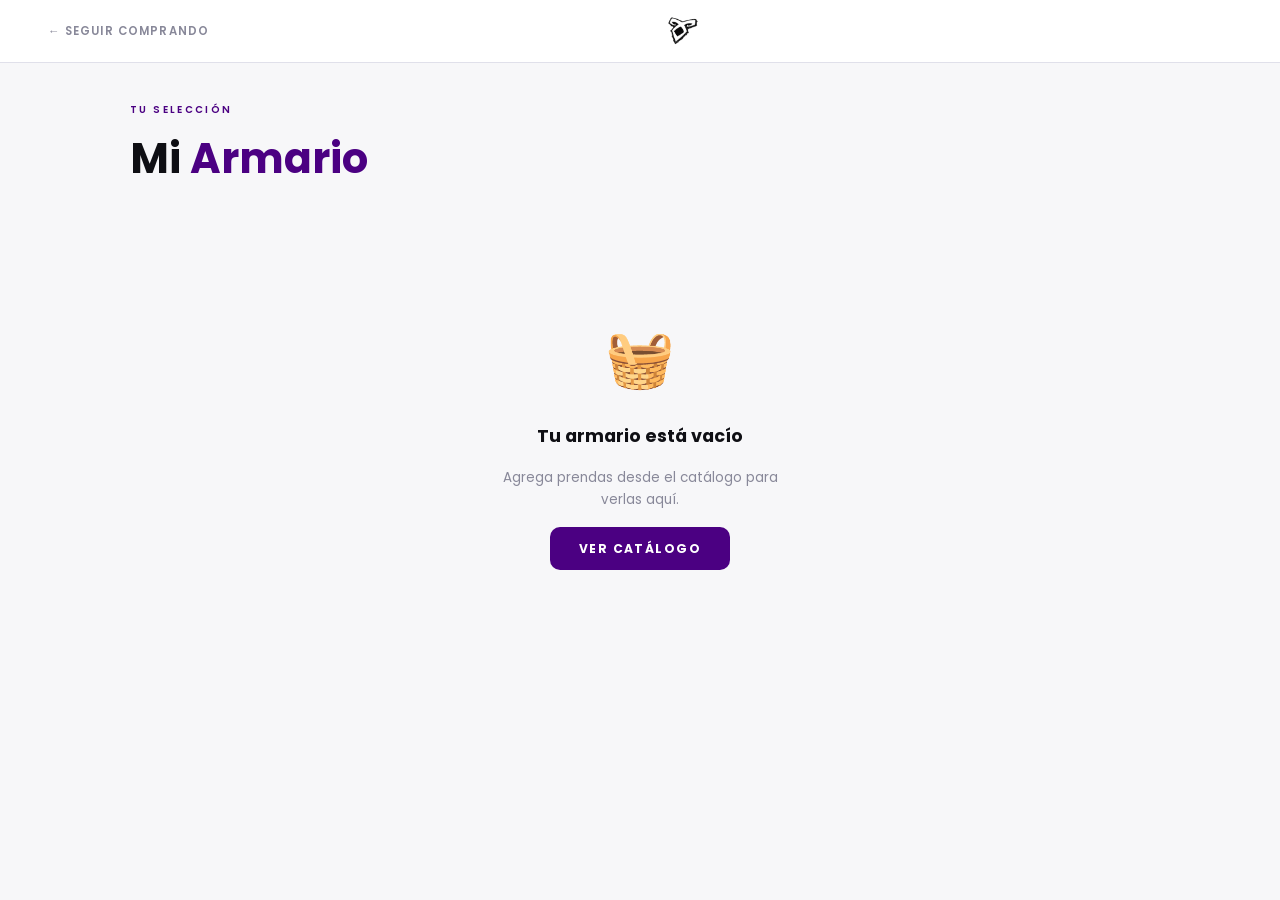
<file: armario.html>
<!DOCTYPE html>
<html lang="es">
<head>
  <meta charset="UTF-8"/>
  <meta name="viewport" content="width=device-width, initial-scale=1.0, viewport-fit=cover"/>
  <meta name="theme-color" content="#ffffff"/>
  <title>NYXAR — Mi Armario</title>
  <link rel="preconnect" href="https://fonts.googleapis.com"/>
  <link href="https://fonts.googleapis.com/css2?family=Poppins:wght@300;400;500;600;700&family=UnifrakturMaguntia&display=swap" rel="stylesheet"/>
  <link rel="stylesheet" href="style.css"/>
  <link rel="stylesheet" href="armario.css"/>
</head>
<body class="armario-page">

<nav class="navbar" id="navbar">
  <div class="nav-inner" style="grid-template-columns:auto 1fr auto;gap:1rem">
    <a href="index.html" class="btn-back">← Seguir comprando</a>
    <a href="index.html" class="nav-logo" style="justify-self:center">
      <img src="assets/icono-ppal.png" alt="NYXAR" onerror="this.style.display='none';this.nextElementSibling.style.display='block'"/>
      <span class="logo-fallback" style="display:none">NYXAR</span>
    </a>
    <span style="min-width:80px"></span>
  </div>
</nav>

<main class="arm-main">

  <div class="arm-header">
    <p class="eyebrow">Tu selección</p>
    <h1>Mi <span class="acc">Armario</span></h1>
  </div>

  <!-- Estado vacío -->
  <div class="arm-empty" id="armEmpty">
    <div class="arm-empty-icon">🧺</div>
    <h3>Tu armario está vacío</h3>
    <p>Agrega prendas desde el catálogo para verlas aquí.</p>
    <a href="index.html#productos" class="btn-main">Ver catálogo</a>
  </div>

  <!-- Lista de prendas + resumen -->
  <div class="arm-content" id="armContent" style="display:none">

    <div class="arm-items-col">
      <div class="arm-items" id="armItems"></div>
    </div>

    <div class="arm-summary-col">
      <div class="arm-summary">
        <h3>Resumen del pedido</h3>

        <div class="sum-rows" id="sumRows"></div>

        <div class="sum-divider"></div>
        <div class="sum-total-row">
          <span>Total</span>
          <span class="sum-total" id="sumTotal">$0</span>
        </div>
        <div class="sum-envio">
          <span>Envío</span>
          <span class="free-tag">GRATIS</span>
        </div>

        <a id="btnFinalizar" href="#" class="btn-main arm-btn-finalizar" target="_blank">
          <span>Finalizar pedido</span>
          <span>→</span>
        </a>

        <p class="arm-legal">Al hacer clic serás redirigido a WhatsApp para confirmar tu pedido y recibir los datos de pago.</p>

        <a href="index.html#productos" class="btn-outline" style="text-align:center;justify-content:center">
          + Agregar más prendas
        </a>
      </div>
    </div>

  </div>

</main>

<div class="toast" id="toast"></div>
<script src="armario.js"></script>
<script src="productos.js"></script>
<script src="armario-page.js"></script>
</body>
</html>
</file>
<file: style.css>
/* ============================================================
   NYXAR — style.css  (compartido por todas las páginas)
   ============================================================ */
@import url('https://fonts.googleapis.com/css2?family=Poppins:wght@300;400;500;600;700&family=UnifrakturMaguntia&display=swap');

:root {
  --bg:      #ffffff;
  --bg2:     #f7f7f9;
  --bg3:     #efeff3;
  --bg4:     #e5e5ee;
  --dark:    #0a0a0f;
  --text:    #0f0f14;
  --text2:   #3a3a4a;
  --muted:   #888899;
  --muted2:  #c0c0cc;
  --acc:     #4b0082;
  --acc2:    #7b00d4;
  --acc3:    #c084fc;
  --acc-lt:  #f0e6ff;
  --border:  #e0e0ea;
  --bv:      rgba(75,0,130,.2);
  --font:    'Poppins', sans-serif;
  --logo:    'UnifrakturMaguntia', serif;
  --r:       10px;
  --t:       all .26s cubic-bezier(.4,0,.2,1);
  --nav-h:   62px;
  --sh:      0 2px 14px rgba(0,0,0,.07);
  --shv:     0 8px 28px rgba(75,0,130,.2);
}

*,*::before,*::after{box-sizing:border-box;margin:0;padding:0}
html{scroll-behavior:smooth}
body{font-family:var(--font);background:var(--bg);color:var(--text);overflow-x:hidden;line-height:1.65}
a{text-decoration:none;color:inherit}
button{font-family:var(--font);cursor:pointer;border:none;outline:none;background:none}
img{display:block;max-width:100%}
::-webkit-scrollbar{width:3px}
::-webkit-scrollbar-track{background:var(--bg3)}
::-webkit-scrollbar-thumb{background:var(--acc);border-radius:2px}

/* ── NAVBAR ─────────────────────────────── */
.navbar{
  position:fixed;top:0;left:0;right:0;z-index:900;
  background:rgba(255,255,255,.96);backdrop-filter:blur(16px);
  border-bottom:1px solid var(--border);transition:var(--t);
}
.navbar.scrolled{box-shadow:var(--sh)}
.nav-inner{
  max-width:1280px;margin:0 auto;height:var(--nav-h);
  display:grid;grid-template-columns:1fr auto 1fr;
  align-items:center;padding:0 clamp(1rem,4vw,3rem);position:relative;
}
.nav-links{display:flex;gap:1.8rem;align-items:center;list-style:none}
.nav-left{justify-content:flex-end}
.nav-right{justify-content:flex-start;gap:1.4rem}
.nav-link{
  font-size:.71rem;font-weight:600;letter-spacing:.12em;text-transform:uppercase;
  color:var(--muted);transition:var(--t);position:relative;padding:.25rem 0;cursor:pointer;
}
.nav-link::after{
  content:'';position:absolute;bottom:-2px;left:0;right:0;height:2px;
  background:var(--acc);transform:scaleX(0);transition:transform .22s ease;border-radius:2px;
}
.nav-link:hover{color:var(--text)}
.nav-link:hover::after{transform:scaleX(1)}

/* Botón armario navbar */
.nav-armario{
  position:relative;display:flex;align-items:center;gap:.4rem;
  background:var(--acc);color:#fff;
  padding:.32rem .85rem;border-radius:20px;
  font-size:.68rem;font-weight:700;letter-spacing:.1em;text-transform:uppercase;
  transition:var(--t);cursor:pointer;
}
.nav-armario:hover{background:var(--acc2)}
.armario-count{
  position:absolute;top:-6px;right:-6px;
  min-width:18px;height:18px;border-radius:50%;
  background:#e53935;color:#fff;
  font-size:.6rem;font-weight:700;
  display:none;align-items:center;justify-content:center;
  border:2px solid #fff;
}

.nav-logo{display:flex;align-items:center;justify-content:center;transition:var(--t)}
.nav-logo:hover{opacity:.75}
.nav-logo img{height:40px;width:auto;object-fit:contain}
.logo-fallback{font-family:var(--logo);font-size:1.8rem;color:var(--text)}
.btn-back{font-size:.72rem;font-weight:600;letter-spacing:.1em;text-transform:uppercase;color:var(--muted);transition:var(--t)}
.btn-back:hover{color:var(--acc)}

/* Dropdown */
.has-drop{position:relative}
.drop-toggle{font-size:.71rem;font-weight:600;letter-spacing:.12em;text-transform:uppercase;color:var(--muted);cursor:pointer;display:flex;align-items:center;gap:.3rem;transition:var(--t)}
.drop-toggle:hover{color:var(--text)}
.chev{font-size:.58rem;transition:transform .2s ease}
.chev.open{transform:rotate(180deg)}
.drop-menu{
  position:absolute;top:calc(100% + 8px);left:50%;transform:translateX(-50%);
  background:#fff;border:1px solid var(--border);border-radius:10px;
  padding:.45rem 0;min-width:155px;box-shadow:var(--sh);
  opacity:0;pointer-events:none;transition:opacity .2s ease;list-style:none;
}
.drop-menu.open{opacity:1;pointer-events:all}
.drop-menu li a{display:block;padding:.5rem 1.2rem;font-size:.72rem;font-weight:600;letter-spacing:.08em;text-transform:uppercase;color:var(--muted);transition:var(--t);cursor:pointer}
.drop-menu li a:hover{color:var(--acc);background:var(--acc-lt)}

/* Hamburger */
.hamburger{display:none;flex-direction:column;gap:5px;padding:.3rem;position:absolute;right:1rem;top:50%;transform:translateY(-50%)}
.hamburger span{display:block;width:22px;height:1.5px;background:var(--text);border-radius:2px;transition:var(--t)}
.hamburger.open span:nth-child(1){transform:rotate(45deg) translate(4.5px,4.5px)}
.hamburger.open span:nth-child(2){opacity:0}
.hamburger.open span:nth-child(3){transform:rotate(-45deg) translate(4.5px,-4.5px)}
.mob-menu{display:none;flex-direction:column;background:#fff;border-top:1px solid var(--border);max-height:0;overflow:hidden;transition:max-height .35s ease}
.mob-menu.open{max-height:560px}
.mob-menu a,.mob-menu span{display:block;padding:.65rem 1.5rem;font-size:.76rem;font-weight:600;letter-spacing:.1em;text-transform:uppercase;color:var(--muted);transition:var(--t);cursor:pointer}
.mob-menu a:hover{color:var(--acc);background:var(--acc-lt)}
.mob-sep{color:var(--text2);border-top:1px solid var(--border);padding-top:.9rem;pointer-events:none}
.mob-menu a.mob-sub{padding-left:2.2rem;font-size:.72rem}
.mob-armario{color:var(--acc)!important;font-weight:700!important}

/* ── BOTONES ─────────────────────────────── */
.btn-main{display:inline-flex;align-items:center;gap:.4rem;background:var(--acc);color:#fff;padding:.72rem 1.8rem;border-radius:var(--r);font-size:.76rem;font-weight:700;letter-spacing:.12em;text-transform:uppercase;transition:var(--t);white-space:nowrap;cursor:pointer}
.btn-main:hover{background:var(--acc2);transform:translateY(-2px);box-shadow:var(--shv)}
.btn-outline{display:inline-flex;align-items:center;gap:.4rem;background:transparent;color:var(--acc);border:1.5px solid var(--acc);padding:.68rem 1.8rem;border-radius:var(--r);font-size:.76rem;font-weight:600;letter-spacing:.1em;text-transform:uppercase;transition:var(--t);cursor:pointer}
.btn-outline:hover{background:var(--acc);color:#fff}
.btn-sm{display:inline-block;background:transparent;border:1px solid var(--bv);color:var(--acc);padding:.38rem .95rem;border-radius:7px;font-size:.68rem;font-weight:600;letter-spacing:.08em;text-transform:uppercase;transition:var(--t);margin-top:.8rem}
.btn-sm:hover{background:var(--acc);color:#fff;border-color:var(--acc)}

/* ── HERO ─────────────────────────────────── */
.hero-wrap{padding-top:var(--nav-h);background:var(--dark);position:relative}
.hero-badge{position:absolute;top:calc(var(--nav-h) + .9rem);left:1.4rem;z-index:5;background:var(--acc);color:#fff;font-size:.58rem;font-weight:700;letter-spacing:.14em;text-transform:uppercase;padding:.28rem .75rem;border-radius:20px}
.hero-grid{display:grid;grid-template-columns:2fr 1fr;grid-template-rows:1fr 1fr;gap:3px;height:68vh;max-height:660px}
.hcell{position:relative;overflow:hidden;background:#1a1a1a}
.hcell-main{grid-row:1/3}
.himg{width:100%;height:100%;object-fit:cover;transition:transform .6s ease}
.hcell:hover .himg{transform:scale(1.04)}
.hoverlay{position:absolute;inset:0;background:linear-gradient(to bottom,transparent 50%,rgba(0,0,0,.4))}
.hcell.no-img{background:repeating-linear-gradient(45deg,#111,#111 10px,#1a1a1a 10px,#1a1a1a 20px)}
.hero-slider{display:none;position:relative;overflow:hidden;height:65vw;max-height:400px;background:#111}
.slide{position:absolute;inset:0;opacity:0;transition:opacity .7s ease}
.slide.active{opacity:1}
.slide img{width:100%;height:100%;object-fit:cover}
.slide.no-img{background:#111}
.sl-dots{position:absolute;bottom:.8rem;left:50%;transform:translateX(-50%);display:flex;gap:.5rem;z-index:2}
.dot{width:6px;height:6px;border-radius:50%;background:rgba(255,255,255,.35);cursor:pointer;transition:var(--t)}
.dot.active{background:var(--acc3);transform:scale(1.3)}
.hero-info{display:flex;align-items:center;justify-content:space-between;padding:1.3rem clamp(1.2rem,5vw,3rem);background:#fff;border-bottom:1px solid var(--border);gap:1rem;flex-wrap:wrap}
.hero-info h2{font-size:clamp(1.2rem,3vw,1.7rem);font-weight:700}
.hero-desc{font-size:.8rem;color:var(--muted);margin-top:.2rem}

/* ── COUNTDOWN ─────────────────────────── */
.cd-bar{background:var(--dark);border-bottom:3px solid var(--acc)}
.cd-inner{max-width:1280px;margin:0 auto;padding:1.7rem clamp(1.2rem,5vw,3rem);display:flex;align-items:center;justify-content:space-between;gap:2rem;flex-wrap:wrap}
.cd-inner h3{font-size:clamp(1rem,2.5vw,1.3rem);font-weight:700;color:#fff;margin:.2rem 0}
.cd-blocks{display:flex;align-items:center;gap:.45rem}
.cdb{background:rgba(255,255,255,.08);border:1px solid rgba(75,0,130,.5);border-radius:8px;padding:.5rem .8rem;text-align:center;min-width:52px}
.cdb span{display:block;font-size:1.45rem;font-weight:700;color:var(--acc3);line-height:1}
.cdb small{font-size:.54rem;letter-spacing:.12em;text-transform:uppercase;color:rgba(255,255,255,.4)}
.cd-sep{font-size:1.2rem;color:var(--acc3);font-weight:700;padding-bottom:.85rem}

/* ── BLOQUES ─────────────────────────────── */
.block,.sec-wrap{max-width:1280px;margin:0 auto;padding:clamp(2.5rem,5vw,5rem) clamp(1.2rem,5vw,3rem)}
.block{opacity:0;transform:translateY(18px);transition:opacity .6s ease,transform .6s ease}
.block.visible{opacity:1;transform:translateY(0)}
.reveal{opacity:0;transform:translateY(18px);transition:opacity .6s ease,transform .6s ease}
.reveal.visible{opacity:1;transform:translateY(0)}
.alt-sec{background:var(--bg2)}
.bhead{margin-bottom:clamp(1.5rem,3vw,2.8rem)}
.bhead.centered{text-align:center}
.eyebrow{font-size:.62rem;letter-spacing:.24em;text-transform:uppercase;color:var(--acc);font-weight:600;margin-bottom:.4rem}
.bhead h2{font-size:clamp(1.6rem,3.5vw,2.5rem);font-weight:700;line-height:1.15}
.sec-sub{font-size:.84rem;color:var(--muted);max-width:480px;margin:.5rem auto 0}
.acc{color:var(--acc)}
.center-wrap{text-align:center;margin-top:2.5rem}
.info-sub-ttl{font-size:.62rem;letter-spacing:.2em;text-transform:uppercase;color:var(--acc);font-weight:600;margin-bottom:.9rem}

/* ── PRODUCT GRID ─────────────────────────── */
.pgrid{display:grid;grid-template-columns:repeat(auto-fill,minmax(195px,1fr));gap:1.15rem}
.pgrid-full{grid-template-columns:repeat(auto-fill,minmax(215px,1fr))}
.pcard{background:#fff;border:1px solid var(--border);border-radius:12px;overflow:hidden;cursor:pointer;transition:var(--t);box-shadow:var(--sh)}
.pcard:hover{border-color:var(--acc);transform:translateY(-4px);box-shadow:var(--shv)}
.pcard.agotado{opacity:.6}
.pcard-img{position:relative;overflow:hidden;background:var(--bg3);aspect-ratio:3/4;display:flex;align-items:center;justify-content:center}
.pcard-img img{width:100%;height:100%;object-fit:cover;transition:transform .5s ease}
.pcard:hover .pcard-img img{transform:scale(1.05)}
.pcard-img.no-img::before{content:'';position:absolute;inset:0;background:var(--bg3)}
.pcard-img.no-img::after{content:'NYXAR';font-family:var(--logo);font-size:1.3rem;color:var(--muted2);position:relative;z-index:1}
.ptag{position:absolute;top:.6rem;left:.6rem;z-index:2;background:var(--acc);color:#fff;font-size:.54rem;font-weight:700;letter-spacing:.1em;text-transform:uppercase;padding:.18rem .5rem;border-radius:20px}
.ptag.pronto{background:var(--bg4);color:var(--muted);border:1px solid var(--border)}
.pcard-info{padding:.85rem 1rem 1rem}
.pcat{font-size:.58rem;letter-spacing:.13em;text-transform:uppercase;color:var(--muted);margin-bottom:.25rem}
.pname{font-size:.84rem;font-weight:600;margin-bottom:.3rem;line-height:1.3}
.pprice{display:flex;align-items:center;gap:.5rem;flex-wrap:wrap}
.pprice-tach{font-size:.74rem;color:var(--muted2);text-decoration:line-through}
.pprice-real{font-size:.9rem;font-weight:700;color:var(--acc)}

/* ── BANNERS ─────────────────────────────── */
.banner-cta{position:relative;overflow:hidden;background:var(--dark);padding:clamp(3rem,6vw,5.5rem) clamp(1.2rem,5vw,3rem);text-align:center}
.banner-glow{position:absolute;width:500px;height:500px;border-radius:50%;background:radial-gradient(circle,rgba(75,0,130,.4),transparent);top:50%;left:50%;transform:translate(-50%,-50%);pointer-events:none;animation:gPulse 6s ease-in-out infinite}
@keyframes gPulse{0%,100%{transform:translate(-50%,-50%) scale(1);opacity:.6}50%{transform:translate(-50%,-50%) scale(1.2);opacity:1}}
.banner-txt{position:relative;z-index:1}
.banner-txt h2{font-size:clamp(1.8rem,4vw,3rem);font-weight:700;color:#fff;margin:.4rem 0 .8rem}
.banner-txt p{font-size:clamp(.84rem,2vw,.96rem);color:rgba(255,255,255,.6);margin-bottom:1.8rem}
.banner-txt strong{color:var(--acc3)}
.banner-2x1{background:var(--bg2);padding:clamp(3rem,5vw,4.5rem) 0}

/* ── EXCLUSIVIDAD ─────────────────────────── */
.excl-grid{display:grid;grid-template-columns:repeat(auto-fit,minmax(255px,1fr));gap:1.2rem;margin-top:.5rem}
.excl-card{background:#fff;border:1px solid var(--border);border-radius:14px;padding:1.8rem 1.6rem;transition:var(--t);box-shadow:var(--sh)}
.excl-card:hover{border-color:var(--acc);box-shadow:var(--shv);transform:translateY(-3px)}
.excl-ico{font-size:1.8rem;color:var(--acc);margin-bottom:.9rem;display:block}
.excl-card h3{font-size:.94rem;font-weight:700;margin-bottom:.6rem}
.excl-card p{font-size:.79rem;color:var(--muted);line-height:1.7}
.rune-card{border-color:var(--bv)}
.rune-list{margin-top:1rem;display:flex;flex-direction:column;gap:.55rem}
.rune-row{background:var(--bg2);border-radius:8px;padding:.6rem .9rem;display:flex;align-items:flex-start;gap:.7rem;font-size:.76rem}
.rune-row.hi{border:1px solid var(--acc);background:var(--acc-lt)}
.rc{font-size:.67rem;font-weight:700;color:var(--acc);white-space:nowrap;padding-top:.1rem}

/* ── CONTACTO ─────────────────────────────── */
.contact-grid{display:grid;grid-template-columns:repeat(auto-fit,minmax(235px,1fr));gap:1.2rem;margin-top:.5rem}
.contact-card{background:#fff;border:1px solid var(--border);border-radius:14px;padding:1.7rem 1.5rem;display:flex;flex-direction:column;gap:.6rem;transition:var(--t);box-shadow:var(--sh)}
.contact-card:hover{border-color:var(--acc);box-shadow:var(--shv)}
.cico{width:44px;height:44px;border-radius:10px;background:var(--bg3);display:flex;align-items:center;justify-content:center}
.contact-card h3{font-size:.93rem;font-weight:700}
.contact-card p{font-size:.77rem;color:var(--muted);flex:1}
.btn-contact{display:inline-flex;align-items:center;justify-content:center;padding:.58rem 1.1rem;border-radius:8px;font-size:.71rem;font-weight:700;letter-spacing:.08em;text-transform:uppercase;transition:var(--t)}
.btn-contact.wa{background:rgba(37,211,102,.1);border:1px solid rgba(37,211,102,.35);color:#1a9e50}
.btn-contact.wa:hover{background:rgba(37,211,102,.22)}
.btn-contact.email,.btn-contact.insta{background:var(--acc-lt);border:1px solid var(--bv);color:var(--acc)}
.btn-contact.email:hover,.btn-contact.insta:hover{background:var(--acc);color:#fff}

/* ── INFO / FAQ ─────────────────────────── */
.info-lay{display:grid;grid-template-columns:1fr 1fr;gap:2.5rem;align-items:start;margin-top:.5rem}
@media(max-width:768px){.info-lay{grid-template-columns:1fr}}
.faq-list{display:flex;flex-direction:column;gap:.4rem}
.faq-item{background:#fff;border:1px solid var(--border);border-radius:10px;overflow:hidden;box-shadow:var(--sh)}
.faq-q{width:100%;text-align:left;padding:.88rem 1.1rem;background:none;color:var(--text);font-size:.81rem;font-weight:600;display:flex;justify-content:space-between;align-items:center;gap:1rem;transition:var(--t)}
.faq-q:hover,.faq-q.open{color:var(--acc)}
.fa{font-size:.58rem;transition:transform .22s ease}
.faq-q.open .fa{transform:rotate(180deg)}
.faq-a{max-height:0;overflow:hidden;transition:max-height .32s ease,padding .22s ease;padding:0 1.1rem}
.faq-a.open{max-height:200px;padding:.1rem 1.1rem 1rem}
.faq-a p{font-size:.77rem;color:var(--muted);line-height:1.7}
.info-cards{display:flex;flex-direction:column;gap:.85rem}
.info-card{background:#fff;border:1px solid var(--border);border-radius:12px;padding:1.25rem 1.4rem;box-shadow:var(--sh)}
.info-card h3{font-size:.84rem;font-weight:700;margin-bottom:.5rem}
.info-card p{font-size:.77rem;color:var(--muted);line-height:1.7;margin-bottom:.35rem}
.info-note{font-size:.73rem;color:var(--text2);background:var(--acc-lt);border-left:3px solid var(--acc);padding:.42rem .8rem;border-radius:0 6px 6px 0;margin-top:.3rem}
.info-note strong{color:var(--acc)}

/* ── FILTROS ─────────────────────────────── */
.filter-bar{display:flex;flex-wrap:wrap;gap:.5rem;margin-bottom:1.5rem}
.col-filter{margin-top:-.6rem}
.fbtn{background:#fff;border:1.5px solid var(--border);color:var(--muted);padding:.43rem 1.05rem;border-radius:30px;font-size:.7rem;font-weight:600;letter-spacing:.08em;text-transform:uppercase;transition:var(--t)}
.fbtn:hover{border-color:var(--acc);color:var(--acc)}
.fbtn.active{background:var(--acc);border-color:var(--acc);color:#fff}
.fbtn-sm{background:#fff;border:1.5px solid var(--border);color:var(--muted);padding:.32rem .82rem;border-radius:20px;font-size:.64rem;font-weight:600;letter-spacing:.06em;text-transform:uppercase;transition:var(--t)}
.fbtn-sm:hover{border-color:var(--acc3);color:var(--acc)}
.fbtn-sm.active{border-color:var(--acc);color:var(--acc);background:var(--acc-lt)}

/* ── PREMIUM BOX ─────────────────────────── */
.premium-box{background:var(--bg3);border:1px solid var(--bv);border-radius:10px;padding:.85rem 1rem;display:flex;align-items:center;justify-content:space-between;gap:.7rem}
.prem-left{display:flex;align-items:center;gap:.65rem;flex:1;min-width:0}
.prem-icon{width:30px;height:30px;border-radius:7px;background:rgba(75,0,130,.15);display:flex;align-items:center;justify-content:center;flex-shrink:0;font-size:1rem;color:var(--acc3)}
.prem-icon img{width:18px;height:18px;object-fit:contain}
.prem-left strong{font-size:.75rem;display:block;font-weight:600}
.prem-left small{font-size:.62rem;color:var(--muted);line-height:1.3}
.btn-prem{background:var(--acc);color:#fff;padding:.4rem .85rem;border-radius:7px;font-size:.7rem;font-weight:700;letter-spacing:.06em;white-space:nowrap;transition:var(--t)}
.btn-prem:hover{background:var(--acc2)}
.btn-prem.active{background:transparent;border:1px solid var(--acc3);color:var(--acc)}

/* ── FOOTER ─────────────────────────────── */
.footer{background:var(--dark);color:#f5f5f5;border-top:3px solid var(--acc)}
.footer-top{max-width:1280px;margin:0 auto;padding:3rem clamp(1.2rem,5vw,3rem) 2.5rem;display:grid;grid-template-columns:2fr 1fr 1fr 1.5fr;gap:2.5rem}
@media(max-width:900px){.footer-top{grid-template-columns:1fr 1fr;gap:2rem}}
@media(max-width:500px){.footer-top{grid-template-columns:1fr;gap:1.6rem}}
.flogo{height:44px;width:auto;object-fit:contain;margin-bottom:.7rem;filter:brightness(10)}
.flogo-txt{font-family:var(--logo);font-size:1.8rem;color:#fff;display:block;margin-bottom:.7rem}
.fb p{font-size:.75rem;color:rgba(255,255,255,.4);line-height:1.7}
.fl h4{font-size:.58rem;letter-spacing:.2em;text-transform:uppercase;color:var(--acc3);font-weight:600;margin-bottom:.8rem}
.fl a,.fl p{display:block;font-size:.74rem;color:rgba(255,255,255,.4);margin-bottom:.4rem;transition:var(--t)}
.fl a:hover{color:#fff}
.rune-hint{color:var(--acc3)!important;font-size:.7rem!important;margin-top:.4rem!important}
.footer-bot{max-width:1280px;margin:0 auto;padding:.8rem clamp(1.2rem,5vw,3rem) 1.4rem;border-top:1px solid rgba(255,255,255,.08);display:flex;align-items:center;justify-content:space-between;flex-wrap:wrap;gap:.8rem}
.footer-bot p{font-size:.64rem;color:rgba(255,255,255,.28)}
.fsoc{display:flex;gap:1rem}
.fsoc a{color:rgba(255,255,255,.3);transition:var(--t)}
.fsoc a:hover{color:var(--acc3)}

/* ── TOAST ─────────────────────────────── */
.toast{position:fixed;bottom:1.8rem;left:50%;transform:translateX(-50%) translateY(14px);background:var(--acc);color:#fff;padding:.64rem 1.8rem;border-radius:30px;font-size:.74rem;font-weight:600;letter-spacing:.06em;opacity:0;pointer-events:none;transition:all .3s ease;z-index:999;white-space:nowrap}
.toast.show{opacity:1;transform:translateX(-50%) translateY(0)}

/* ── RESPONSIVE ─────────────────────────── */
@media(max-width:960px){
  .nav-inner{grid-template-columns:1fr auto}
  .nav-left,.nav-right{display:none}
  .hamburger{display:flex}
  .mob-menu{display:flex}
}
@media(max-width:680px){
  .hero-grid{display:none}
  .hero-slider{display:block}
  .cd-inner{flex-direction:column;align-items:flex-start;gap:1rem}
  .cdb span{font-size:1.2rem}
  .pgrid{grid-template-columns:repeat(2,1fr);gap:.8rem}
  .excl-grid,.contact-grid{grid-template-columns:1fr}
}
@media(max-width:480px){
  .hero-info{flex-direction:column;align-items:flex-start}
  .pgrid{grid-template-columns:repeat(2,1fr);gap:.6rem}
  .filter-bar{gap:.4rem}
  .fbtn{padding:.38rem .82rem;font-size:.66rem}
}
@media(hover:none) and (pointer:coarse){
  .btn-main,.btn-outline,.btn-contact,.fbtn{min-height:44px}
}
</file>
<file: armario.css>
/* armario.css */
.armario-page{background:var(--bg2);min-height:100vh}
.arm-main{max-width:1100px;margin:0 auto;padding:calc(var(--nav-h) + 2.5rem) clamp(1rem,4vw,2.5rem) 5rem}

.arm-header{margin-bottom:2.5rem}
.arm-header h1{font-size:clamp(1.8rem,4vw,2.6rem);font-weight:700}

/* Vacío */
.arm-empty{text-align:center;padding:5rem 2rem;display:flex;flex-direction:column;align-items:center;gap:1rem}
.arm-empty-icon{font-size:3.5rem}
.arm-empty h3{font-size:1.1rem;font-weight:700}
.arm-empty p{font-size:.84rem;color:var(--muted);max-width:300px}

/* Layout */
.arm-content{display:grid;grid-template-columns:1fr 340px;gap:2rem;align-items:start}
@media(max-width:800px){.arm-content{grid-template-columns:1fr}}

/* Items */
.arm-items{display:flex;flex-direction:column;gap:1rem}
.arm-item{
  background:#fff;border:1px solid var(--border);border-radius:14px;
  padding:1.2rem;display:flex;gap:1.2rem;align-items:flex-start;
  box-shadow:var(--sh);transition:var(--t);
  animation:itemIn .3s ease both;
}
@keyframes itemIn{from{opacity:0;transform:translateX(16px)}to{opacity:1;transform:translateX(0)}}
.arm-item:hover{border-color:var(--acc)}
.arm-item-img{
  width:80px;height:96px;border-radius:10px;overflow:hidden;
  background:var(--bg3);flex-shrink:0;
  display:flex;align-items:center;justify-content:center;
}
.arm-item-img img{width:100%;height:100%;object-fit:cover}
.arm-item-img.no-img::after{content:'NYXAR';font-family:var(--logo);font-size:.9rem;color:var(--muted2)}
.arm-item-info{flex:1;min-width:0}
.arm-item-col{font-size:.58rem;letter-spacing:.14em;text-transform:uppercase;color:var(--muted);margin-bottom:.2rem}
.arm-item-name{font-size:.9rem;font-weight:700;margin-bottom:.5rem;line-height:1.3}
.arm-item-details{display:flex;flex-wrap:wrap;gap:.3rem}
.arm-detail-chip{
  background:var(--bg3);border:1px solid var(--border);
  font-size:.62rem;font-weight:600;color:var(--text2);
  padding:.18rem .55rem;border-radius:20px;
}
.arm-detail-chip.prem{background:var(--acc-lt);border-color:var(--acc);color:var(--acc)}
.arm-item-price{font-size:1rem;font-weight:700;color:var(--acc);white-space:nowrap;padding-top:.1rem}
.arm-item-del{
  background:none;border:none;color:var(--muted);
  font-size:.8rem;cursor:pointer;padding:.3rem;
  transition:var(--t);align-self:flex-start;border-radius:6px;
}
.arm-item-del:hover{color:#e53935;background:rgba(229,57,53,.08)}

/* Summary */
.arm-summary-col{position:sticky;top:calc(var(--nav-h) + 1rem)}
.arm-summary{
  background:#fff;border:1px solid var(--border);border-radius:16px;
  padding:1.8rem;box-shadow:var(--sh);display:flex;flex-direction:column;gap:1rem;
}
.arm-summary h3{font-size:.88rem;font-weight:700;margin-bottom:.2rem}
.sum-rows{display:flex;flex-direction:column;gap:.1rem}
.sum-row{display:flex;justify-content:space-between;font-size:.76rem;padding:.28rem 0;border-bottom:1px solid var(--border)}
.sum-row:last-child{border-bottom:none}
.sum-row-name{color:var(--text2);max-width:200px;overflow:hidden;text-overflow:ellipsis;white-space:nowrap}
.sum-row-price{font-weight:600;color:var(--acc);white-space:nowrap}
.sum-divider{height:1px;background:var(--border)}
.sum-total-row{display:flex;justify-content:space-between;align-items:center;font-weight:700;font-size:1rem}
.sum-total{color:var(--acc);font-size:1.2rem}
.sum-envio{display:flex;justify-content:space-between;font-size:.78rem;color:var(--muted)}
.arm-btn-finalizar{display:flex;justify-content:space-between;align-items:center;margin-top:.3rem}
.arm-legal{font-size:.64rem;color:var(--muted);line-height:1.5;text-align:center}
</file>
